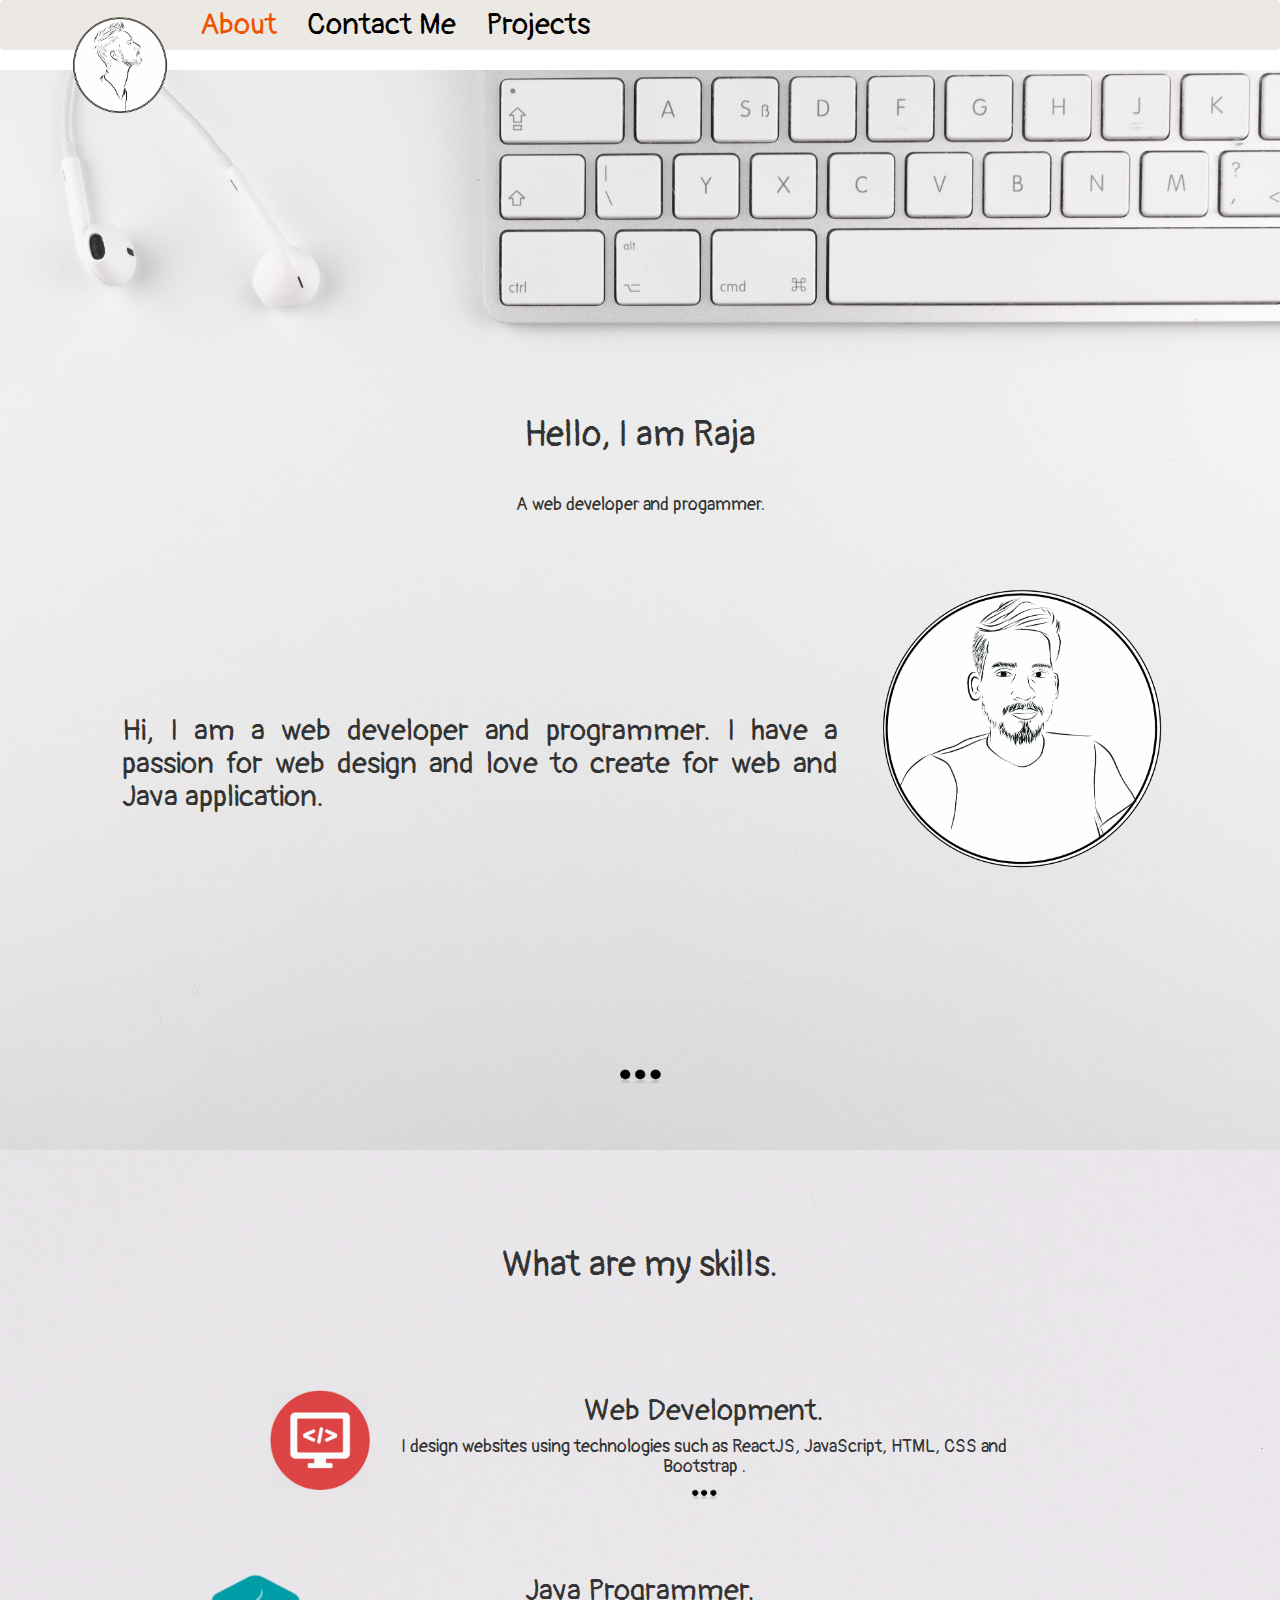
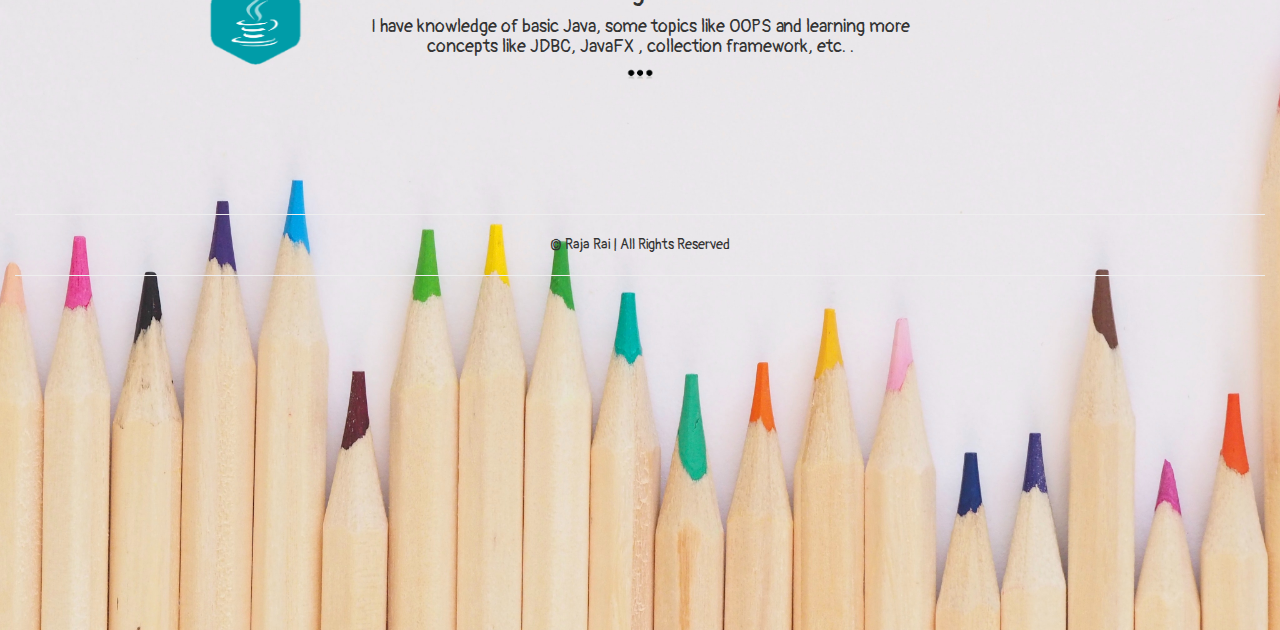
<file: index.html>
<!DOCTYPE html>
<html>

<head>
    <meta name="viewport" content="width=device-width, initial-scale=1">
    <meta charset="utf-8">
    <link href="https://fonts.googleapis.com/css2?family=Pangolin&family=Roboto&display=swap" rel="stylesheet">
    <link rel="stylesheet" href="https://maxcdn.bootstrapcdn.com/bootstrap/3.3.7/css/bootstrap.min.css">
    <!--jQuery library-->
    <script src="https://ajax.googleapis.com/ajax/libs/jquery/1.12.4/jquery.min.js"></script>
    <!--Latest compiled and minified JavaScript-->
    <script src="https://maxcdn.bootstrapcdn.com/bootstrap/3.3.7/js/bootstrap.min.js"></script>
    <link rel="stylesheet" href="style.css">
</head>

<body class='font-pangolin'>


    <div class="navbar navbar-default ">
        <div class="container">

            <div class="navbar-header">
                <button type="button" class="navbar-toggle" data-toggle="collapse" data-target="#myNavbar">
                    <span class="icon-bar"></span>
                    <span class="icon-bar"></span>
                    <span class="icon-bar"></span>
                </button>
                <a class="navbar-brand" href="#"> <img src="img/mylogo.png" width="100" height="100"></a>
            </div>
            <div class="collapse navbar-collapse" id="myNavbar">
                <ul class="nav navbar-nav">

                    <li><a href="index.html" class="bfont active-page"><span class=""></span> About</a></li>
                    <li><a href="contactme.html" class="bfont"><span class=""></span> Contact Me</a></li>
                    <li><a href="projects.html" class="bfont"><span class=""></span> Projects</a></li>

                </ul>
            </div>
        </div>
    </div>

    <div class="bg">
        <center>
            <div class="hello">

                <br>
                <h1>Hello, I am Raja </h1><br>
                <h4>A web developer and progammer.</h4>
            </div>

            <div class="">
                <div class="bttt1 text-justify col-sm-6 col-md-7">

                    <h2>Hi, I am a web developer and programmer. I have a passion for web design and love to create for
                        web and Java application.</h2>
                </div>
            </div>
            <div class="bttt col-sm-6 col-md-4">

                <br>
                <img class="roundd " src="img/raja.png" width="300" height="300"></a>
            </div>

        </center>
    </div>
    <div>

    </div>
    <div class="bg1">
        <center>
            <div class="dot">

                <img class="" src="img/dot.png" width="50" height="25"></a>
            </div>
            <div class="skills">


                <h1>What are my skills.</h1>

            </div>
            <div class="webdev1">
                <img src="img/webdev1.png" height="100" width="100" class="zoom">
            </div>
            <div class="webdev col-sm-6">
                <h2>Web Development.</h2>
                <h4>I design websites using technologies such as ReactJS, JavaScript, HTML, CSS and Bootstrap .</h4>
                <div class="">
                    <img class="" src="img/dot.png" width="30" height="15"></a>
                </div>
            </div>
            <div class="java1">
                <img src="img/java1.png" height="100" width="100" class="zoom">
            </div>
            <div class="java col-sm-6">

                <h2>Java Programmer.</h2>
                <h4> I have knowledge of basic Java, some topics like OOPS and learning more concepts like JDBC, JavaFX
                    , collection framework, etc. .</h4>
                <div class="">

                    <img class="" src="img/dot.png" width="30" height="15"></a>
                </div>
            </div>


            <footer>
                <div class="gap2 container col-sm-12 foot">
                    <center>
                        <hr>
                        <p>&copy; Raja Rai | All Rights Reserved </p>
                        <hr>
                    </center>
                </div>
            </footer>

        </center>
    </div>

    <p>

    </p>

</body>

</html>
</file>
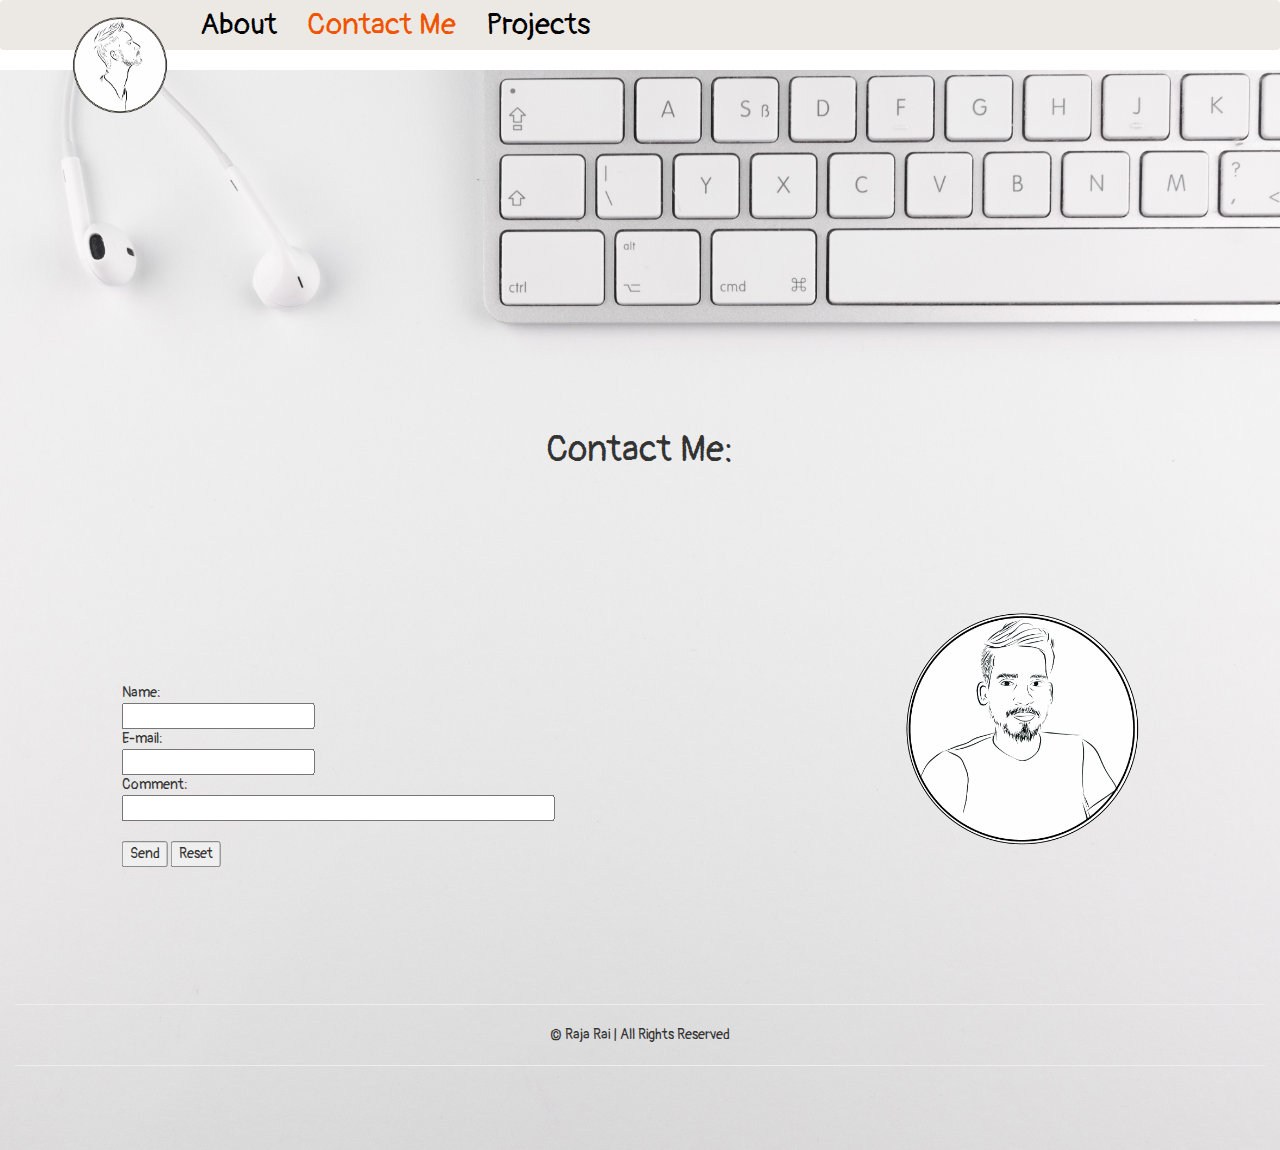
<file: contactme.html>
<!DOCTYPE html>
<html>

<head>
    <meta name="viewport" content="width=device-width, initial-scale=1">
    <meta charset="utf-8">
    <link href="https://fonts.googleapis.com/css2?family=Pangolin&family=Roboto&display=swap" rel="stylesheet">
    <link rel="stylesheet" href="https://maxcdn.bootstrapcdn.com/bootstrap/3.3.7/css/bootstrap.min.css">
    <!--jQuery library-->
    <script src="https://ajax.googleapis.com/ajax/libs/jquery/1.12.4/jquery.min.js"></script>
    <!--Latest compiled and minified JavaScript-->
    <script src="https://maxcdn.bootstrapcdn.com/bootstrap/3.3.7/js/bootstrap.min.js"></script>
    <link rel="stylesheet" href="style.css">
</head>

<body class='font-pangolin body-height-auto'>


    <div class="navbar navbar-default ">
        <div class="container">

            <div class="navbar-header">
                <button type="button" class="navbar-toggle" data-toggle="collapse" data-target="#myNavbar">
                    <span class="icon-bar"></span>
                    <span class="icon-bar"></span>
                    <span class="icon-bar"></span>
                </button>
                <a class="navbar-brand" href="index.html"> <img src="img/mylogo.png" width="100" height="100"></a>
            </div>
            <div class="collapse navbar-collapse" id="myNavbar">
                <ul class="nav navbar-nav">

                    <li><a href="index.html" class="bfont"><span class=""></span> About</a></li>
                    <li><a href="#" class="bfont active-page"><span class=""></span> Contact Me</a></li>
                    <li><a href="projects.html" class="bfont"><span class=""></span> Projects</a></li>

                </ul>
            </div>
        </div>
    </div>

    <div class="bg">
        <center>
            <div class="hello">

                <br>
                <h1>Contact Me: </h1><br>
                <h4></h4>
            </div>

            <div class="">
                <div class="bttt1 text-justify col-sm-6 col-md-7">


                    <form action="mailto:razzz.rai00@gmail.com" method="post" enctype="text/plain">
                        Name:<br>
                        <input type="text" name="name"><br>
                        E-mail:<br>
                        <input type="text" name="mail"><br>
                        Comment:<br>
                        <input type="text" name="comment" size="50"><br><br>
                        <input type="submit" value="Send">
                        <input type="reset" value="Reset">
                    </form>
                </div>
            </div>
            <div class="bttt col-sm-6 col-md-4">

                <br>
                <img class="roundd" src="img/raja.png" width="250" height="250"></a>
            </div>
            <footer>
                <div class="gap2 container col-sm-12 foot-short">
                    <center>
                        <hr>
                        <p>&copy; Raja Rai | All Rights Reserved </p>
                        <hr>
                    </center>
                </div>
            </footer>
        </center>
    </div>
    <div>

    </div>


    <p>

    </p>

</body>

</html>
</file>
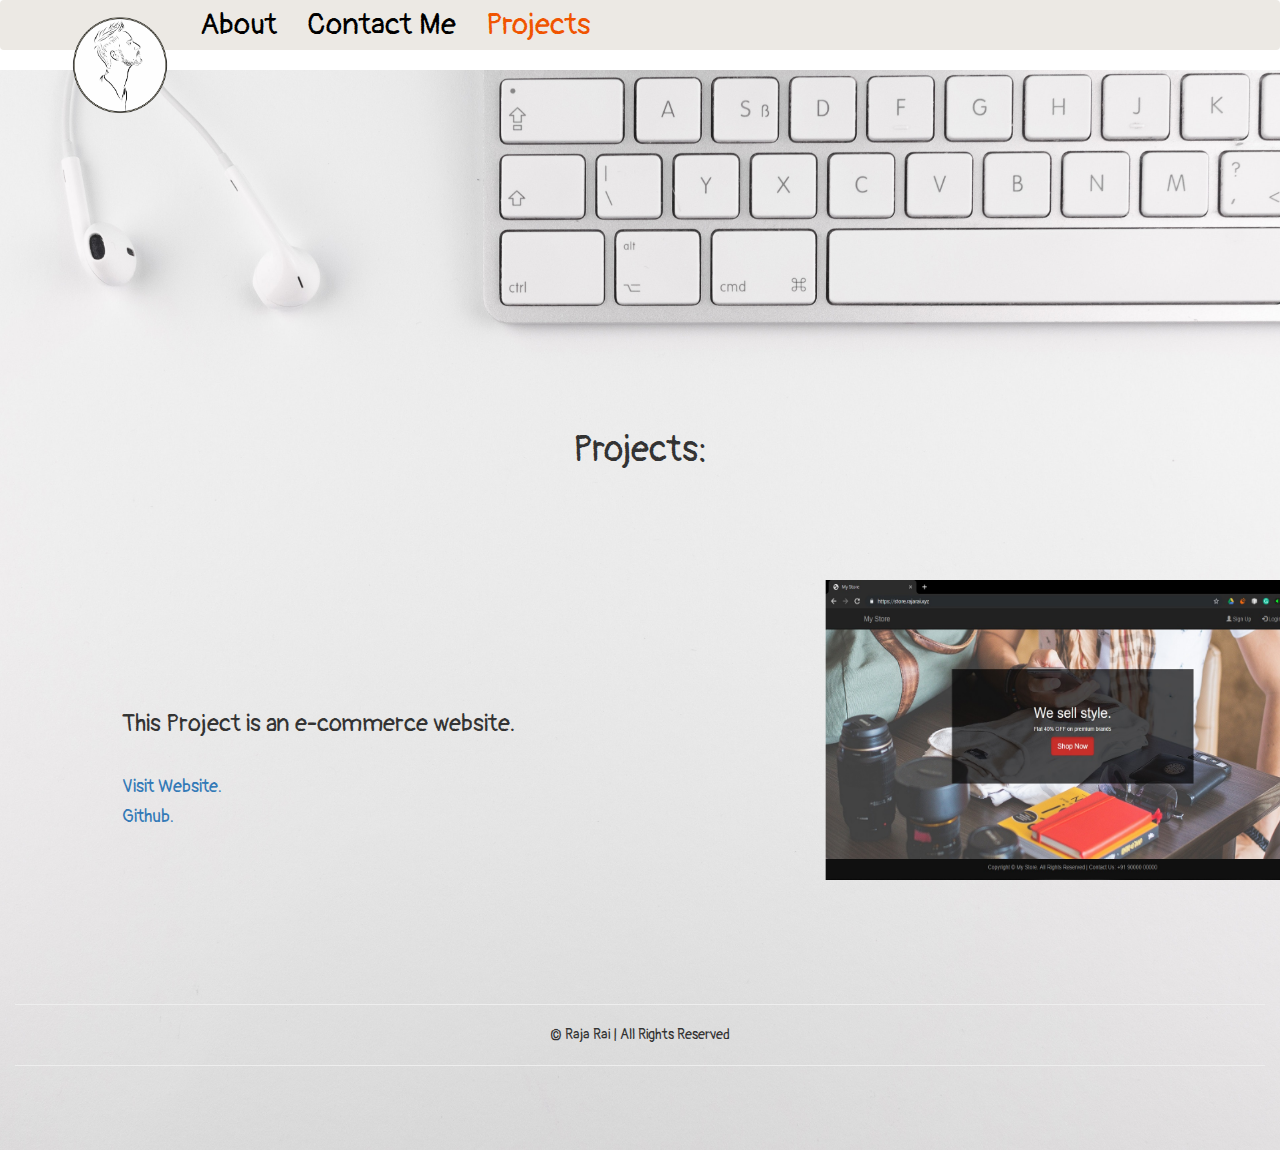
<file: projects.html>
<!DOCTYPE html>
<html>

<head>
    <meta name="viewport" content="width=device-width, initial-scale=1">
    <meta charset="utf-8">
    <link href="https://fonts.googleapis.com/css?family=Leckerli+One&display=swap" rel="stylesheet">
    <link href="https://fonts.googleapis.com/css2?family=Pangolin&family=Roboto&display=swap" rel="stylesheet">
    <link rel="stylesheet" href="https://maxcdn.bootstrapcdn.com/bootstrap/3.3.7/css/bootstrap.min.css">
    <!--jQuery library-->
    <script src="https://ajax.googleapis.com/ajax/libs/jquery/1.12.4/jquery.min.js"></script>
    <!--Latest compiled and minified JavaScript-->
    <script src="https://maxcdn.bootstrapcdn.com/bootstrap/3.3.7/js/bootstrap.min.js"></script>
    <link rel="stylesheet" href="style.css">
</head>

<body class='font-pangolin body-height-auto'>


    <div class="navbar navbar-default ">
        <div class="container">

            <div class="navbar-header">
                <button type="button" class="navbar-toggle" data-toggle="collapse" data-target="#myNavbar">
                    <span class="icon-bar"></span>
                    <span class="icon-bar"></span>
                    <span class="icon-bar"></span>
                </button>
                <a class="navbar-brand" href="index.html"> <img src="img/mylogo.png" width="100" height="100"></a>
            </div>
            <div class="collapse navbar-collapse" id="myNavbar">
                <ul class="nav navbar-nav">


                    <li><a href="index.html" class="bfont "><span class=""></span> About</a></li>
                    <li><a href="contactme.html" class="bfont"><span class=""></span> Contact Me</a></li>
                    <li><a href="projects.html" class="bfont active-page"><span class=""></span> Projects</a></li>

                </ul>
            </div>
        </div>
    </div>

    <div class="bg">
        <center>
            <div class="hello">

                <br>
                <h1>Projects: </h1><br>
                <h4></h4>

            </div>

            <div class="">

                <div class="bttt col-sm-6 col-md-4">

                    <br>
                    <a href="http://store.rajarai.xyz"><img class=" " src="img/mystore.jpg" width="500"
                            height="300"></a>
                </div>

                <div class="">
                    <div class="bttt1 text-justify col-sm-6 col-md-7">
                        <h3>This Project is an e-commerce website.</h3>
                        <br>

                        <a href="http://store.rajarai.xyz">
                            <h4>Visit Website.</h4>
                        </a>
                        <a href="#">
                            <h4>Github.</h4>
                        </a>

                    </div>

                </div>

            </div>

            <footer>
                <div class="gap2 container col-sm-12 foot-short">
                    <center>
                        <hr>
                        <p>&copy; Raja Rai | All Rights Reserved </p>
                        <hr>
                    </center>
                </div>
            </footer>
        </center>
    </div>
    <div>

    </div>


    <p>

    </p>

</body>

</html>
</file>
<file: style.css>
*{
            box-sizing: border-box;
        }
        .roundd{
            border-radius: 50%;
            border: 10;
        }

        body, html {
            height: 100vh;
            width: 100vw;
            margin: 0;
        }

        .bg {
            /* The image used */
            background-image: url("img/up.jpg");


            /* Full height */
            height: 120%;

            /* Center and scale the image nicely */
            background-position: center;
            background-repeat: no-repeat;
            background-size: cover;
        }

        .bg1 {
            /* The image used */
            background-image: url("img/do.jpg");


            /* Full height */
            height: 120%;

            /* Center and scale the image nicely */
            background-position: center;
            background-repeat: no-repeat;
            background-size: cover;
        }

        .hello{
            position: absolute;
            top: 50%;
            left: 50%;
            transform: translate(-50%, -50%);
        }

        .bttt{
            position: absolute;
            top: 80%;
            left: 80%;
            transform: translate(-50%, -50%);
        }
        .bttt1{
            position: absolute;
            top: 80%;
            left: 20%;
            transform: translate(-20%, -20%);
        }

        .navbar-default .navbar-brand:hover{
            color: rgba(240, 84, 0, 1);

            transform: scale(1.5);

        }
        .navbar-default .navbar-nav>li>a:hover{
            color: rgba(240, 84, 0, 1);
        }
         .navbar-default .navbar-nav>li>a.active-page{
            color: rgba(240, 84, 0, 1);
        }
        .navbar-default .navbar-brand{
            color: black;
            transition: transform .2s;
        }
        .navbar-default .navbar-nav>li>a{
            color: black;
        }
        .navbar-default{
            background-color: rgba(236, 233, 228, 1);
            border: 0;
            height: 50;

        }
        .text-justify {
            text-align: justify;
        }
        .bfont{
            padding-top: 20;
            font-size:30px;
        }
        .dot{
            position: absolute;
            top: 120%;
            left: 50%;
            transform: translate(-50%, -50%);
        }
        .skills{
            position: absolute;
            top: 140%;
            left: 50%;
            transform: translate(-50%, -50%);
        }

        .webdev{
            position: absolute;
            top: 160%;
            left: 55%;
            transform: translate(-50%, -50%);
        }
        .webdev1{
            position: absolute;
            top: 160%;
            left: 25%;
            transform: translate(-50%, -50%);
        }
        .java{
            position: absolute;
            top: 180%;
            left: 50%;
            transform: translate(-50%, -50%);
        }
        .java1{
            position: absolute;
            top: 180%;
            left: 20%;
            transform: translate(-50%, -50%);
        }
        .font-pangolin{
            font-family: 'Pangolin', cursive;
        }
        .body-height-auto{
            height: 100vh !important;
        }
        .greybg{
            background-color: rgba(236, 233, 228, 1);
        }
        .foot{
            position: absolute;
            top: 205%;
            left: 50%;
            transform: translate(-50%, -50%);
        }
        .foot-short{
            position: absolute;
            top: 115%;
            left: 50%;
            transform: translate(-50%, -50%);
        }

        .zoom {
            padding: 50px;

            transition: transform .2s; /* Animation */
            width: 200px;
            height: 200px;
            margin: 0 auto;
        }

        .zoom:hover {
            transform: scale(1.5);
        }
</file>
